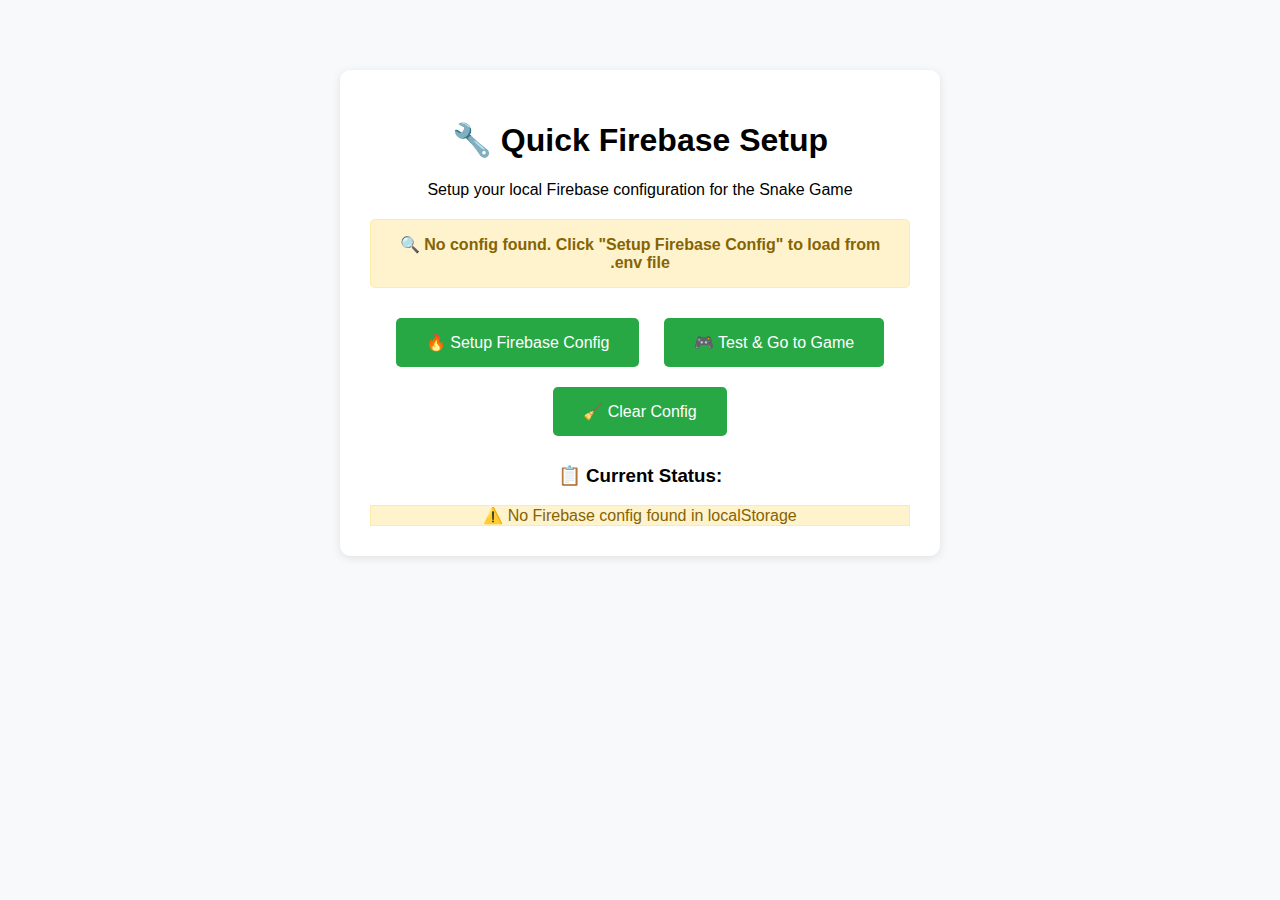
<file: setup-local.html>
<!DOCTYPE html>
<html lang="en">
<head>
    <meta charset="UTF-8">
    <meta name="viewport" content="width=device-width, initial-scale=1.0">
    <title>Quick Environment Setup</title>
    <style>
        body {
            font-family: -apple-system, BlinkMacSystemFont, 'Segoe UI', Roboto, sans-serif;
            max-width: 600px;
            margin: 50px auto;
            padding: 20px;
            background: #f8f9fa;
        }
        .card {
            background: white;
            padding: 30px;
            border-radius: 10px;
            box-shadow: 0 2px 10px rgba(0,0,0,0.1);
            text-align: center;
        }
        button {
            background: #28a745;
            color: white;
            border: none;
            padding: 15px 30px;
            border-radius: 5px;
            cursor: pointer;
            font-size: 16px;
            margin: 10px;
        }
        button:hover {
            background: #218838;
        }
        .status {
            margin: 20px 0;
            padding: 15px;
            border-radius: 5px;
            font-weight: bold;
        }
        .success {
            background: #d4edda;
            color: #155724;
            border: 1px solid #c3e6cb;
        }
        .error {
            background: #f8d7da;
            color: #721c24;
            border: 1px solid #f5c6cb;
        }
        .warning {
            background: #fff3cd;
            color: #856404;
            border: 1px solid #ffeaa7;
        }
    </style>
</head>
<body>
    <div class="card">
        <h1>🔧 Quick Firebase Setup</h1>
        <p>Setup your local Firebase configuration for the Snake Game</p>
        
        <div id="status"></div>
        
        <button onclick="setupFirebase()">🔥 Setup Firebase Config</button>
        <button onclick="testAndGoToGame()">🎮 Test & Go to Game</button>
        <button onclick="clearConfig()">🧹 Clear Config</button>
        
        <h3>📋 Current Status:</h3>
        <div id="current-status"></div>
    </div>

    <script>
        // Firebase config from your .env file
        const firebaseConfig = {
            VITE_FIREBASE_API_KEY: 'AIzaSyCmEGJcbWByoqLtlMGi1jGvQ6Vniq8CBYo',
            VITE_FIREBASE_AUTH_DOMAIN: 'snake-game-4b661.firebaseapp.com',
            VITE_FIREBASE_PROJECT_ID: 'snake-game-4b661',
            VITE_FIREBASE_STORAGE_BUCKET: 'snake-game-4b661.appspot.com',
            VITE_FIREBASE_MESSAGING_SENDER_ID: '290253437440',
            VITE_FIREBASE_APP_ID: '1:290253437440:web:ff9664917a32b497f4b6e5'
        };

        function showStatus(message, type = 'success') {
            const statusDiv = document.getElementById('status');
            statusDiv.className = `status ${type}`;
            statusDiv.innerHTML = message;
        }

        function updateCurrentStatus() {
            const currentDiv = document.getElementById('current-status');
            const keys = Object.keys(localStorage).filter(key => key.startsWith('VITE_FIREBASE_'));
            
            if (keys.length > 0) {
                currentDiv.innerHTML = `
                    <div class="success">
                        ✅ Firebase config loaded (${keys.length}/6 keys)<br>
                        Keys: ${keys.map(k => k.replace('VITE_FIREBASE_', '')).join(', ')}
                    </div>
                `;
            } else {
                currentDiv.innerHTML = `
                    <div class="warning">
                        ⚠️ No Firebase config found in localStorage
                    </div>
                `;
            }
        }

        function setupFirebase() {
            try {
                let count = 0;
                Object.entries(firebaseConfig).forEach(([key, value]) => {
                    localStorage.setItem(key, value);
                    count++;
                });
                
                showStatus(`🎉 Successfully loaded ${count} Firebase config variables to localStorage!`, 'success');
                updateCurrentStatus();
                
                console.log('🔥 Firebase config loaded:', firebaseConfig);
            } catch (error) {
                showStatus(`❌ Error loading config: ${error.message}`, 'error');
            }
        }

        function clearConfig() {
            const keys = Object.keys(localStorage).filter(key => key.startsWith('VITE_FIREBASE_'));
            keys.forEach(key => localStorage.removeItem(key));
            
            showStatus(`🧹 Cleared ${keys.length} config variables from localStorage`, 'warning');
            updateCurrentStatus();
        }

        async function testAndGoToGame() {
            // Check if config is loaded
            const keys = Object.keys(localStorage).filter(key => key.startsWith('VITE_FIREBASE_'));
            
            if (keys.length === 0) {
                showStatus('❌ No Firebase config found. Please setup first!', 'error');
                return;
            }

            showStatus('✅ Config found! Redirecting to game...', 'success');
            
            setTimeout(() => {
                window.location.href = '/';
            }, 1500);
        }

        // Initialize
        updateCurrentStatus();
        
        // Auto-setup if no config found
        const keys = Object.keys(localStorage).filter(key => key.startsWith('VITE_FIREBASE_'));
        if (keys.length === 0) {
            showStatus('🔍 No config found. Click "Setup Firebase Config" to load from .env file', 'warning');
        } else {
            showStatus('✅ Firebase config already loaded!', 'success');
        }
    </script>
</body>
</html>
</file>
